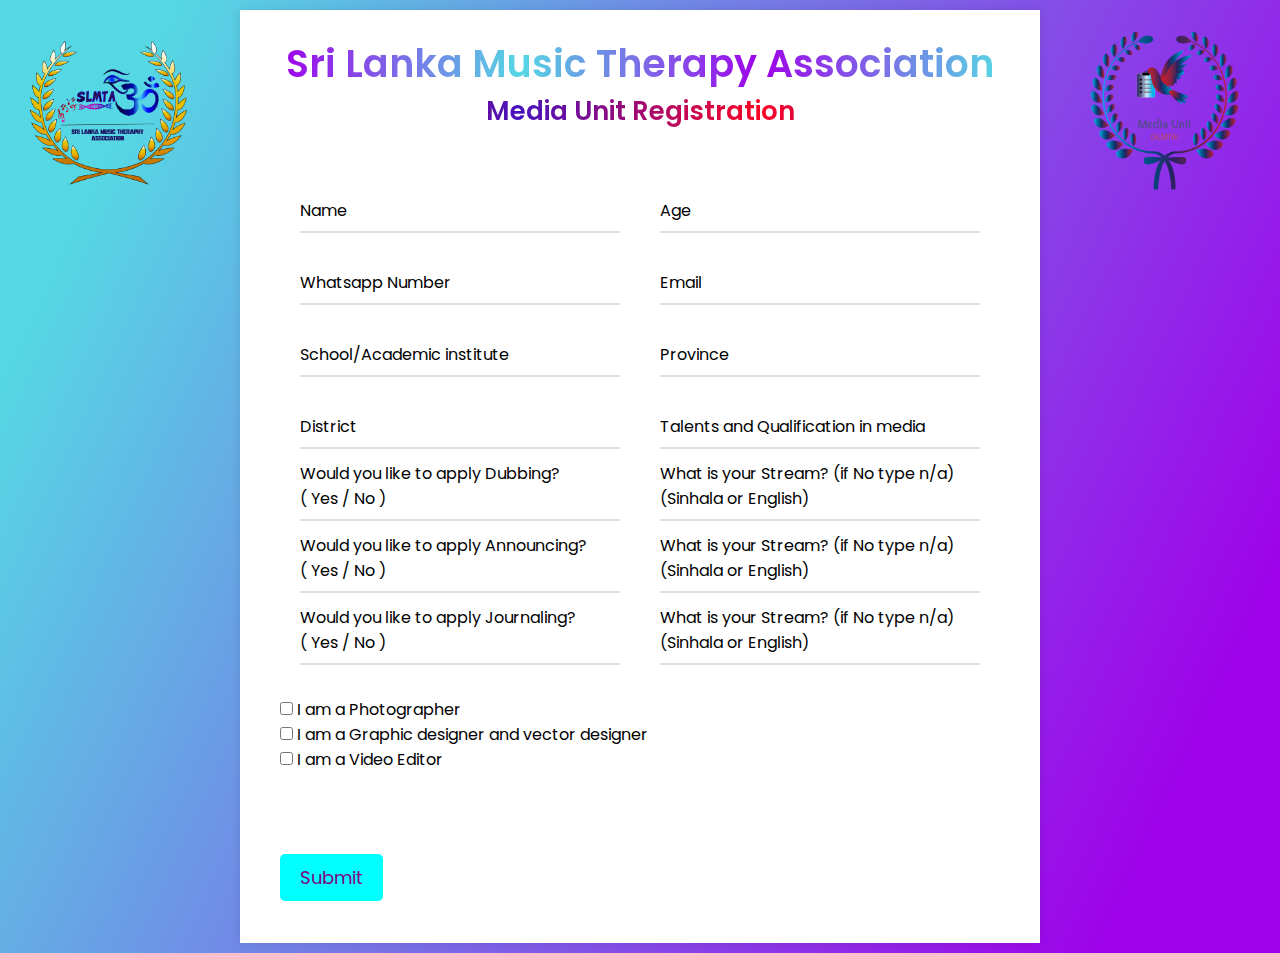
<file: index.html>
<!--<!DOCTYPE html>
<Head>
   <title>Media Unit Registration</title>
   <link rel="stylesheet" href="styles.css">
   <meta name="viewport" content="width=device-width, initial-scale=1.0">
   <link rel="icon" type="image/x-icon" href="/images/favicon.ico">

</Head>
<body>

  <!--<div class="login-box">
    <h2>Media Unit Registration</h2>
  <div class="login-box">
    <form method="POST" action="https://script.google.com/macros/s/AKfycbwlajKl7JKQWzt21GczeJNdvk8R4gwn4f8wkMARCUDbWmtTAyko8d8rWEUf4PyGnw3NqQ/exec">
      <div class="user-box">
       <input name="Email" type="email" placeholder="Email" required>
      </div> 
       <div class="user-box">
         <input name="Name" type="text" placeholder="Name" required>
        </div>
       
     <button type="submit">Send</button>
    </form>
  </div> -->
  
 
<!-- <div id="">
    <img src="Artboard 1.png" class="ribbon"/>
 </div>
 <div id="">
  <img src="Artboard-1.png" class="ribbon1"/>
</div>

  <div class="container">
    <div class="text">
       Sri Lanka Music Therapy Association 
    </div>
    <div class="text1">
      Media Unit Registration
    </div>
    
      
      
    <form method="POST" action="https://script.google.com/macros/s/AKfycbwZbk7I2KKvPENpP1dNNU8o6AcaLxayD1OsNmMtJYJhrAs-JM82v4S8M_LdCzqXC4WZSA/exec">
       <div class="form-row">
          <div class="input-data">
             <input name="Name" type="text" required>
             <div class="underline"></div>
             <label for="">Name</label>
          </div>
          <br>
          <div class="input-data">
             <input name="Age" type="text" required>
             <div class="underline"></div>
             <label for="">Age</label>
          </div>
          <br>
       </div>
       <div class="form-row">
        <div class="input-data">
           <input name="Whatsapp Number" type="text" required>
           <div class="underline"></div>
           <label for="">Whatsapp Number</label>
        </div>
        <br>
        <div class="input-data">
           <input name="Email" type="text" required>
           <div class="underline"></div>
           <label for="">Email</label>
        </div>
        <br>
     </div>
       <div class="form-row">
          <div class="input-data">
             <input name="School/Academic" type="text" required>
             <div class="underline"></div>
             <label for="">School/Academic institute</label>
          </div>
          <br>
          <div class="input-data">
             <input name="Provine" type="text" required>
             <div class="underline"></div>
             <label for="">Province</label>
          </div>
          <br>
       </div>
       <div class="form-row">
        <div class="input-data">
           <input name="District" type="text" required>
           <div class="underline"></div>
           <label for="">District</label>
        </div> 
        <br>
        <div class="input-data">
           <input name="Talent & Qualification" type="text" required>
           <div class="underline"></div>
           <label for="">Talents and Qualification in media</label>
        </div>
        <br>  
       </div>
     <div class="form-row">
      <div class="input-data">
         <input name="Dubbing" type="text" required>
         <div class="underline"></div>
         <label for="">Would you like to apply Dubbing?<br> ( Yes / No )</label>
      </div>
      <br>
       <div class="input-data">
         <input name="Dubbing Stream" type="text" required>
         <div class="underline"></div>
         <label for="">What is your Stream? (if No type n/a)<br> (Sinhala or English)</label>
      </div>
      <br> 
   </div>
   <div class="form-row">
      <div class="input-data">
         <input name="Announcing" type="text" required>
         <div class="underline"></div>
         <label for="">Would you like to apply Announcing?<br> ( Yes / No )</label>
      </div>
      <br>
      
       <div class="input-data">
         <input name="Announcing Stream" type="text" required>
         <div class="underline"></div>
         <label for="">What is your Stream? (if No type n/a)<br> (Sinhala or English)</label>
      </div> 
      <br>
   </div>
   <div class="form-row">
    <div class="input-data">
       <input name="Journaling" type="text" required>
       <div class="underline"></div>
       <label for="">Would you like to apply Journaling?<br> ( Yes / No )</label>
    </div>
    <br>
     <div class="input-data">
       <input name="Journaling Stream" type="text" required>
       <div class="underline"></div>
       <label for="">What is your Stream? (if No type n/a)<br> (Sinhala or English)</label>
    </div> 
    <br>
   </div>
   <input type="checkbox" id="I am a Photographer" name="Photographer" value="True">
   <label for="vehicle1">I am a Photographer</label><br>
   <input type="checkbox" id="vehicle2" name="Graphic desiner" value="True">
   <label for="vehicle2">I am a Graphic designer and vector designer</label><br>
   <input type="checkbox" id="vehicle3" name="Video editor" value="True">
   <label for="vehicle3">I am a Video Editor</label><br><br>
       
          <br />
          
          <div class="form-row submit-btn">
                <button>Submit_test</button>
             </div>
          </div>
        
   </form>
    </div>
    <script>
        const scriptURL = 'https://script.google.com/macros/s/AKfycbwZbk7I2KKvPENpP1dNNU8o6AcaLxayD1OsNmMtJYJhrAs-JM82v4S8M_LdCzqXC4WZSA/exec'
        const form = document.forms['product']
      
        form.addEventListener('submit', e => {
          e.preventDefault()
          fetch(scriptURL, { method: 'POST', body: new FormData(form)})
            .then(() => {  location.replace("./pakaya.html"); })
            .catch(error => console.error('Error!', error.message))
        })
      </script>
    

</body>-->




<!DOCTYPE html>
<html>

<head>
   <title>Media Unit Registration</title>
   <link rel="stylesheet" href="styles.css">
   <meta name="viewport" content="width=device-width, initial-scale=1.0">
   <link rel="icon" type="image/x-icon" href="/images/favicon.ico">
</head>

<body>
  <!-- <div class="login-box">
    <h2>Media Unit Registration</h2>
  </div> -->

  <div id="">
    <img src="Artboard 1.png" class="ribbon" alt="Ribbon">
  </div>
  <div id="">
    <img src="Artboard-1.png" class="ribbon1" alt="Ribbon 1">
  </div>

  <div class="container">
    <div class="text">
      Sri Lanka Music Therapy Association
    </div>
    <div class="text1">
      Media Unit Registration
    </div>

    <form method="POST" action="https://script.google.com/macros/s/AKfycbwZbk7I2KKvPENpP1dNNU8o6AcaLxayD1OsNmMtJYJhrAs-JM82v4S8M_LdCzqXC4WZSA/exec" name="product">
      <div class="form-row">
        <div class="input-data">
          <input name="Name" type="text" required>
          <div class="underline"></div>
          <label for="Name">Name</label>
        </div>
        <br>
        <div class="input-data">
          <input name="Age" type="text" required>
          <div class="underline"></div>
          <label for="Age">Age</label>
        </div>
        <br>
      </div>
      <div class="form-row">
        <div class="input-data">
          <input name="Whatsapp Number" type="text" required>
          <div class="underline"></div>
          <label for="Whatsapp Number">Whatsapp Number</label>
        </div>
        <br>
        <div class="input-data">
          <input name="Email" type="email" required>
          <div class="underline"></div>
          <label for="Email">Email</label>
        </div>
        <br>
      </div>
      <div class="form-row">
        <div class="input-data">
          <input name="School/Academic" type="text" required>
          <div class="underline"></div>
          <label for="School/Academic">School/Academic institute</label>
        </div>
        <br>
        <div class="input-data">
          <input name="Province" type="text" required>
          <div class="underline"></div>
          <label for="Province">Province</label>
        </div>
        <br>
      </div>
      <div class="form-row">
        <div class="input-data">
          <input name="District" type="text" required>
          <div class="underline"></div>
          <label for="District">District</label>
        </div>
        <br>
        <div class="input-data">
          <input name="Talent & Qualification" type="text" required>
          <div class="underline"></div>
          <label for="Talent & Qualification">Talents and Qualification in media</label>
        </div>
        <br>
      </div>
      <div class="form-row">
        <div class="input-data">
          <input name="Dubbing" type="text" required>
          <div class="underline"></div>
          <label for="Dubbing">Would you like to apply Dubbing?<br> ( Yes / No )</label>
        </div>
        <br>
        <div class="input-data">
          <input name="Dubbing Stream" type="text" required>
          <div class="underline"></div>
          <label for="Dubbing Stream">What is your Stream? (if No type n/a)<br> (Sinhala or English)</label>
        </div>
        <br>
      </div>
      <div class="form-row">
        <div class="input-data">
          <input name="Announcing" type="text" required>
          <div class="underline"></div>
          <label for="Announcing">Would you like to apply Announcing?<br> ( Yes / No )</label>
        </div>
        <br>
        <div class="input-data">
          <input name="Announcing Stream" type="text" required>
          <div class="underline"></div>
          <label for="Announcing Stream">What is your Stream? (if No type n/a)<br> (Sinhala or English)</label>
        </div>
        <br>
      </div>
      <div class="form-row">
        <div class="input-data">
          <input name="Journaling" type="text" required>
          <div class="underline"></div>
          <label for="Journaling">Would you like to apply Journaling?<br> ( Yes / No )</label>
        </div>
        <br>
        <div class="input-data">
          <input name="Journaling Stream" type="text" required>
          <div class="underline"></div>
          <label for="Journaling Stream">What is your Stream? (if No type n/a)<br> (Sinhala or English)</label>
        </div>
        <br>
      </div>
      <input type="checkbox" id="Photographer" name="Photographer" value="True">
      <label for="Photographer">I am a Photographer</label><br>
      <input type="checkbox" id="GraphicDesigner" name="Graphic designer" value="True">
      <label for="GraphicDesigner">I am a Graphic designer and vector designer</label><br>
      <input type="checkbox" id="VideoEditor" name="Video editor" value="True">
      <label for="VideoEditor">I am a Video Editor</label><br><br>

      <br />
      <div class="form-row submit-btn">
        <button type="submit" class="futuristic-button">Submit</button>
      </div>
    </form>
  </div>

  <script>
    const scriptURL = 'https://script.google.com/macros/s/AKfycbwZbk7I2KKvPENpP1dNNU8o6AcaLxayD1OsNmMtJYJhrAs-JM82v4S8M_LdCzqXC4WZSA/exec'
    const form = document.forms['product']

    form.addEventListener('submit', e => {
      e.preventDefault()
      fetch(scriptURL, { method: 'POST', body: new FormData(form) })
        .then(() => {
          location.replace("./tnky.html");
        })
        .catch(error => console.error('Error!', error.message))
    })
  </script>

</body>

</html>
</file>
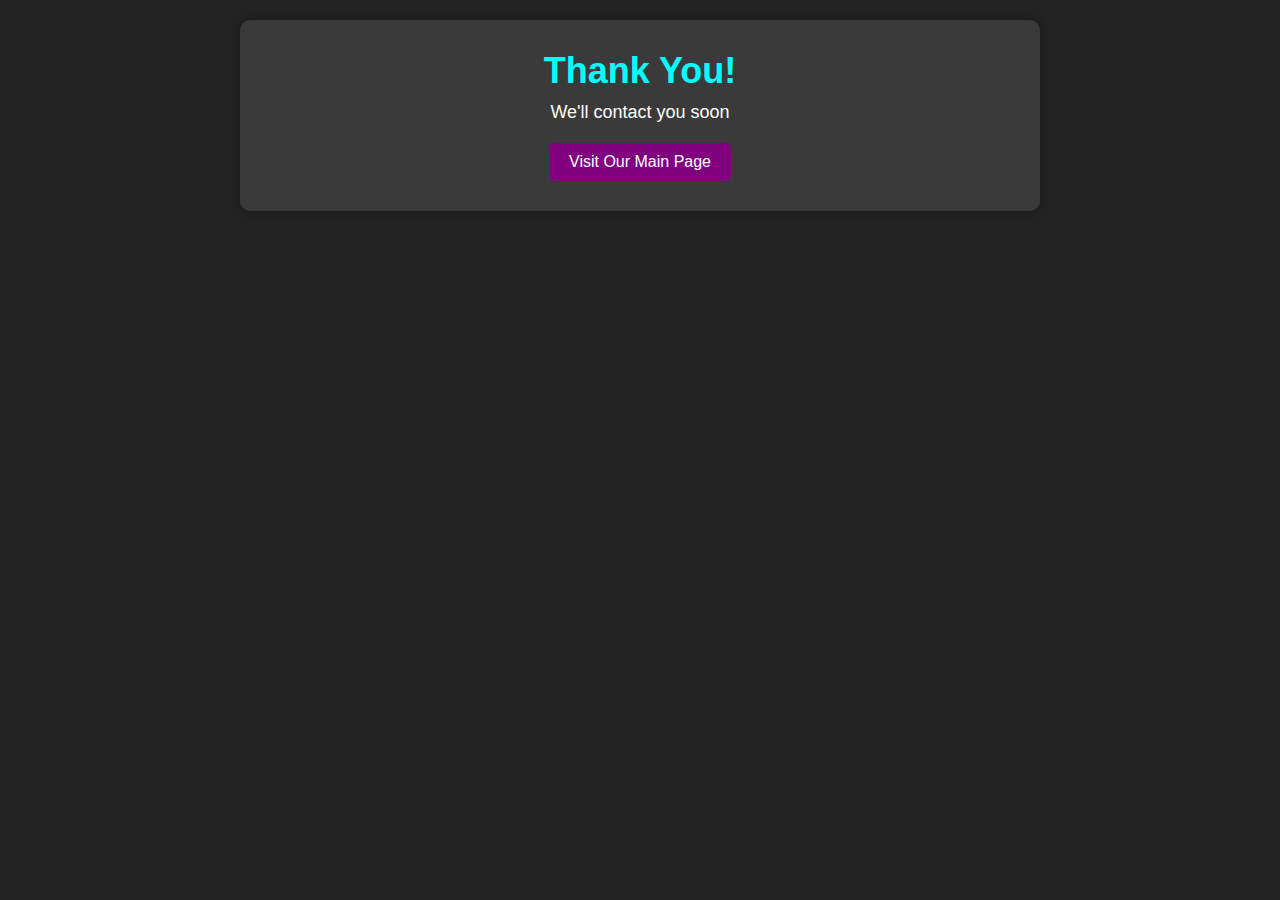
<file: tnky.html>
<!DOCTYPE html>
<html lang="en">
<head>
    <meta charset="UTF-8">
    <meta name="viewport" content="width=device-width, initial-scale=1.0">
    <link rel="stylesheet" href="styl.css">
    <title>Thank You</title>
</head>
<body>
    <div class="container">
        <div class="content">
            <h1>Thank You!</h1>
            <p>We'll contact you soon</p>
            <a href="www.lkmta.site">Visit Our Main Page</a>
        </div>
    </div>
</body>
</html>
</file>
<file: styles.css>
@import url('https://fonts.googleapis.com/css?family=Poppins:400,500,600,700&display=swap');
*{
  margin: 0;
  padding: 0;
  outline: none;
  box-sizing: border-box;
  font-family: 'Poppins', sans-serif;
}
body{
  display: flex;
  align-items: center;
  justify-content: center;
  min-height: 100vh;
  padding: 10px;
  font-family: 'Poppins', sans-serif;
  background: linear-gradient(115deg, #56d8e4 10%, #9f01ea 90%);
}
.container{
  max-width: 1000px;
  background: #fff;
  width: 800px;
  padding: 25px 40px 10px 40px;
  box-shadow: 0px 0px 10px rgba(0,0,0,0.1);
}
.container .text{
  text-align: center;
  font-size: 38px;
  font-weight: 600;
  font-family: 'Poppins', sans-serif;
  background: -webkit-linear-gradient(right, #56d8e4, #9f01ea, #56d8e4, #9f01ea);
  -webkit-background-clip: text;
  -webkit-text-fill-color: transparent;
}
.container .text1{
  text-align: center;
  font-size: 26px;
  font-weight: 600;
  font-family: 'Poppins', sans-serif;
  background: -webkit-linear-gradient(right, #4612bd, #fd0224, #4612bd, #fd0224);
  -webkit-background-clip: text;
  -webkit-text-fill-color: transparent;
}
.container form{
  padding: 30px 0 0 0;
}
.container form .form-row{
  display: flex;
  margin: 32px 0;
}
form .form-row .input-data{
  width: 100%;
  height: 40px;
  margin: 0 20px;
  position: relative;
}
form .form-row .textarea{
  height: 70px;
}
.input-data input,
.textarea textarea{
  display: block;
  width: 100%;
  height: 100%;
  border: none;
  font-size: 17px;
  border-bottom: 2px solid rgba(0,0,0, 0.12);
}
.input-data input:focus ~ label, .textarea textarea:focus ~ label,
.input-data input:valid ~ label, .textarea textarea:valid ~ label{
  transform: translateY(-20px);
  font-size: 14px;
  color: #3498db;
}
.textarea textarea{
  resize: none;
  padding-top: 10px;
}
.input-data label{
  position: absolute;
  pointer-events: none;
  bottom: 10px;
  font-size: 16px;
  transition: all 0.3s ease;
}
.textarea label{
  width: 100%;
  bottom: 40px;
  background: #fff;
}
.input-data .underline{
  position: absolute;
  bottom: 0;
  height: 2px;
  width: 100%;
}
.input-data .underline:before{
  position: absolute;
  content: "";
  height: 2px;
  width: 100%;
  background: #3498db;
  transform: scaleX(0);
  transform-origin: center;
  transition: transform 0.3s ease;
}
.input-data input:focus ~ .underline:before,
.input-data input:valid ~ .underline:before,
.textarea textarea:focus ~ .underline:before,
.textarea textarea:valid ~ .underline:before{
  transform: scale(1);
}
.submit-btn .input-data{
  overflow: hidden;
  height: 45px!important;
  width: 25%!important;
}
.submit-btn .input-data .inner{
  height: 100%;
  width: 300%;
  position: absolute;
  left: -100%;
  background: -webkit-linear-gradient(right, #56d8e4, #9f01ea, #56d8e4, #9f01ea);
  transition: all 0.4s;
}
.submit-btn .input-data:hover .inner{
  left: 0;
}
.submit-btn .input-data input{
  background: none;
  border: none;
  color: #fff;
  font-size: 17px;
  font-weight: 500;
  text-transform: uppercase;
  letter-spacing: 1px;
  cursor: pointer;
  position: relative;
  z-index: 2;
}
@media (max-width: 700px) {
  .container .text{
    font-size: 30px;
  }
  .container form{
    padding: 10px 0 0 0;
  }
  .container form .form-row{
    display: block;
  }
  form .form-row .input-data{
    margin: 35px 0!important;
  }
  .submit-btn .input-data{
    width: 40%!important;
  }
}



img.ribbon { 
  width: 14.5%;
  height: auto;
  opacity: 1;
  position: absolute;
  top: 8px;
  left: 16px;
  font-size: 18px;
}
img.ribbon1 { 
  width: 16%;
  height: auto;
  opacity: 1;
  position:absolute;
  align-content: left;
  top: 8px;
  right: 16px;
  font-size: 18px;
}




/* Define the futuristic button styles */
  .futuristic-button {
    background-color: cyan; /* Set the background color to cyan */
    color: purple; /* Set the text color to purple */
    border: none; /* Remove the button border */
    padding: 10px 20px; /* Add some padding for better appearance */
    font-size: 18px; /* Adjust the font size */
    cursor: pointer; /* Change cursor on hover */
    border-radius: 5px; /* Add a slight border radius for rounded corners */
    transition: background-color 0.3s, color 0.3s; /* Add smooth transition effects */
  }

  /* Define hover styles for the button */
  .futuristic-button:hover {
    background-color: purple; /* Change background color to purple on hover */
    color: cyan; /* Change text color to cyan on hover */
  }
</file>
<file: styl.css>
/* Reset some default styles for better consistency */
* {
    margin: 0;
    padding: 0;
    box-sizing: border-box;
}

/* Set up the background color and font styles */
body {
    background-color: #222;
    font-family: Arial, sans-serif;
    color: #fff;
    text-align: center;
    padding: 20px;
}

/* Create a container to center the content */
.container {
    max-width: 800px;
    margin: 0 auto;
}

/* Style the content area */
.content {
    background-color: #3a3a3a;
    padding: 30px;
    border-radius: 10px;
    box-shadow: 0 0 10px rgba(0, 0, 0, 0.3);
}

/* Style the heading */
h1 {
    font-size: 36px;
    color: cyan;
    margin-bottom: 10px;
}

/* Style the paragraph */
p {
    font-size: 18px;
    margin-bottom: 20px;
}

/* Style the link to go back to the home page */
a {
    display: inline-block;
    padding: 10px 20px;
    background-color: purple;
    color: #fff;
    text-decoration: none;
    border-radius: 5px;
    transition: background-color 0.3s ease;
}

a:hover {
    background-color: #6b33b2;
}
</file>
